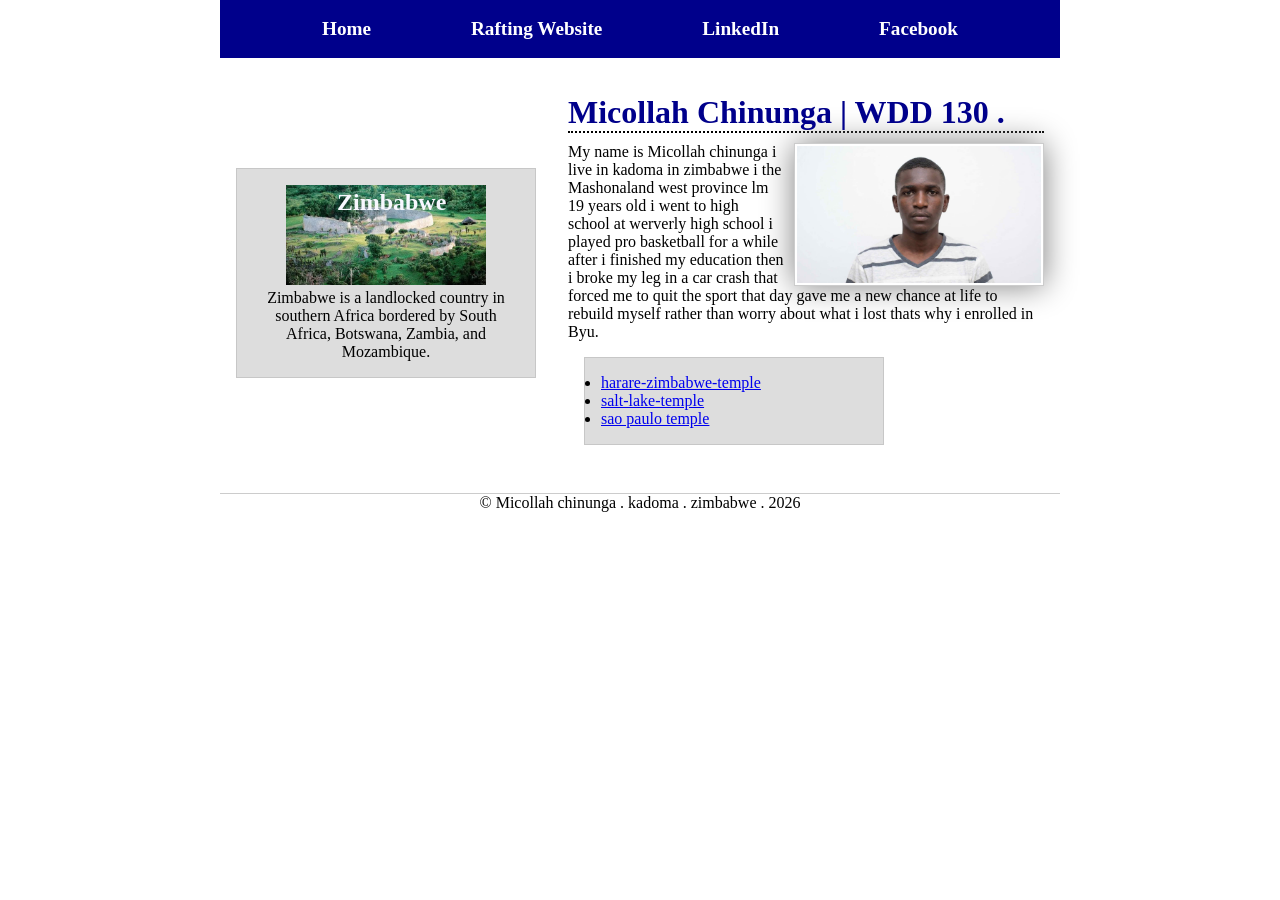
<file: index.html>
<!DOCTYPE html>
<html lang="en">

<head>
    <meta charset="UTF-8">
    <meta name="viewport" content="width=device-width, initial-scale=1.0">
    <title>Micollah Chinunga |WDD 130 </title>
    <meta name="description"
      content="My name is Micollah Chinunga i live in zimbabwe this is WDD 130 this is my Webpage  its about me.">
    <meta name="author" content="Micollah Chinunga">
    <link rel="stylesheet" href="styles/styles.css">
</head>

<body>
    <header>
        <nav>
            <a href="#">Home</a>
            <a href="wwr/">Rafting Website</a>
            <a href="https://www.linkedin.com/in/micollah-chinunga-60b89b40a/"
              target="_blank">LinkedIn</a>
            <a href="https://www.facebook.com" target="_blank">Facebook</a>
        </nav>

    </header>
    <div class="grid">
        <main>
            <h1> Micollah Chinunga | WDD 130 .</h1>

            <img src="images/profile.jpg" alt="micollah chinunga ." width="200">
            <p>My name is Micollah chinunga i live in kadoma in zimbabwe i the Mashonaland west
                province
                lm
                19 years old i went to high school at werverly high school i played pro basketball
                for a
                while after i finished
                my education then i broke my leg in a car crash that forced me to quit the sport
                that
                day gave me a new chance
                at life to rebuild myself rather than worry about what i lost thats why i enrolled
                in
                Byu.</p>

            <ul class="box">
                <li><a href="https://churchofjesuschristtemples.org/assets/img/temples/harare-zimbabwe-temple/harare-zimbabwe-temple-67717-main.jpg"
                      target="_blank">harare-zimbabwe-temple</a></li>
                <li><a href="https://churchofjesuschristtemples.org/assets/img/temples/salt-lake-temple/salt-lake-temple-15669-main.jpg"
                      target="_blank">salt-lake-temple</a></li>
                <li><a href="https://churchofjesuschristtemples.org/assets/img/temples/_temp/017-S%C3%A3o-Paulo-Brazil-Temple.jpg"
                      target="_blank">sao paulo temple</a></li>
            </ul>
        </main>

        <aside class="box">
            <h2> Zimbabwe </h2>
            <img src="images/zimbabwe-great-zimbabwe.jpg" alt="Great zimbabwe">
            <p>
                Zimbabwe is a landlocked country in southern Africa bordered by South Africa,
                Botswana,
                Zambia, and
                Mozambique.
            </p>

        </aside>
    </div>

    <footer>
        <p>
            © Micollah chinunga . kadoma . zimbabwe . 2026
        </p>

    </footer>

</body>

</html>
</file>
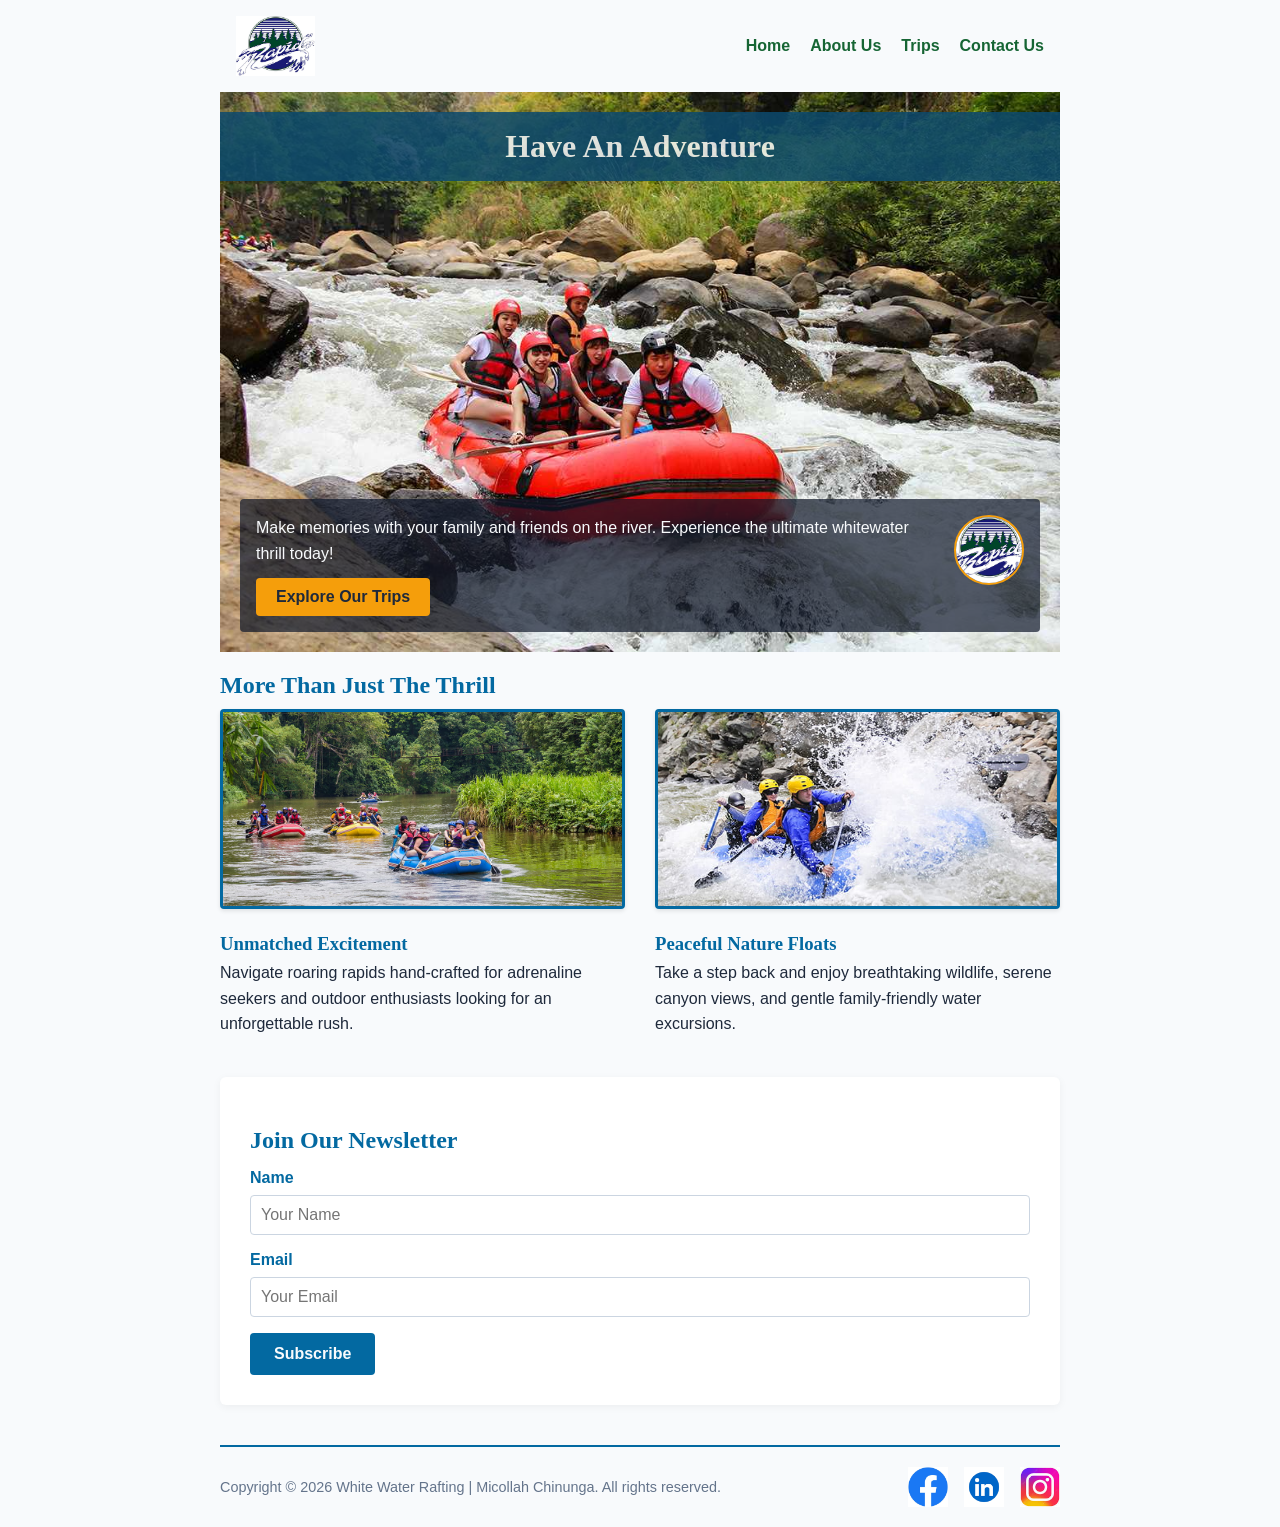
<file: wwr/index.html>
<!DOCTYPE html>
<html lang="en">

<head>
    <meta charset="UTF-8">
    <meta name="viewport" content="width=device-width, initial-scale=1.0">
    <meta name="description"
      content="Welcome to White Water Rafting. Experience thrilling and safe river adventures, scenic floats, and expert-guided rafting trips.">
    <meta name="author" content="Micollah Chinunga">
    <title>Home - White Water Rafting</title>
    <link rel="stylesheet" href="styles/rafting.css">
</head>

<body>

    <header>
        <!-- Logo Column -->
        <img src="images/logo.jpg" alt="Rafting Company Logo">

        <!-- Navigation Menu Column -->
        <nav>
            <ul>
                <li><a href="index.html">Home</a></li>
                <li><a href="about.html">About Us</a></li>
                <li><a href="trips.html">Trips</a></li>
                <li><a href="contact.html">Contact Us</a></li>
            </ul>
        </nav>
    </header>

    <main>
        <!-- Hero Section with Absolute Positioning -->
        <div class="hero">
            <img src="images/hero.jpg" alt="Rafting Adventure Banner">
            <h1>Have An Adventure</h1>
            <article>
                <img src="images/logo.jpg" alt="Certified rafting badge">
                <p>Make memories with your family and friends on the river. Experience the ultimate
                    whitewater thrill today!</p>
                <!-- Call to Action Link to Trips Page -->
                <a href="trips.html" class="cta-button">Explore Our Trips</a>
            </article>
        </div>

        <!-- Purpose and Offerings Grid Section -->
        <section class="home-grid">
            <h2>More Than Just The Thrill</h2>
            <div class="grid-content">
                <div class="grid-item">
                    <img src="images/diablo.jpg" alt="Exciting whitewater rapids">
                    <h3>Unmatched Excitement</h3>
                    <p>Navigate roaring rapids hand-crafted for adrenaline seekers and outdoor
                        enthusiasts looking for an unforgettable rush.</p>
                </div>
                <div class="grid-item">
                    <img src="images/scenic.jpg" alt="Calm scenic river float">
                    <h3>Peaceful Nature Floats</h3>
                    <p>Take a step back and enjoy breathtaking wildlife, serene canyon views, and
                        gentle family-friendly water excursions.</p>
                </div>
            </div>
        </section>

        <!-- Newsletter Sign-Up Form Section -->
        <section class="newsletter-section">
            <h2>Join Our Newsletter</h2>
            <form action="#" method="post" class="newsletter-form">
                <div class="form-group">
                    <label for="subscriber-name">Name</label>
                    <input type="text" id="subscriber-name" name="subscriber-name"
                      placeholder="Your Name" required>
                </div>
                <div class="form-group">
                    <label for="subscriber-email">Email</label>
                    <input type="email" id="subscriber-email" name="subscriber-email"
                      placeholder="Your Email" required>
                </div>
                <button type="submit">Subscribe</button>
            </form>
        </section>
    </main>

    <footer>
        <p>Copyright &copy; 2026 White Water Rafting | Micollah Chinunga. All rights reserved.</p>
        <nav class="socialmedia">
            <a href="https://facebook.com" target="_blank"><img src="images/facebook.jpg"
                  alt="Facebook"></a>
            <a href="https://linkedin.com" target="_blank"><img src="images/linkedin.png"
                  alt="LinkedIn"></a>
            <a href="https://instagram.com" target="_blank"><img src="images/instagram.jpg"
                  alt="Instagram"></a>
        </nav>
    </footer>

</body>

</html>
</file>
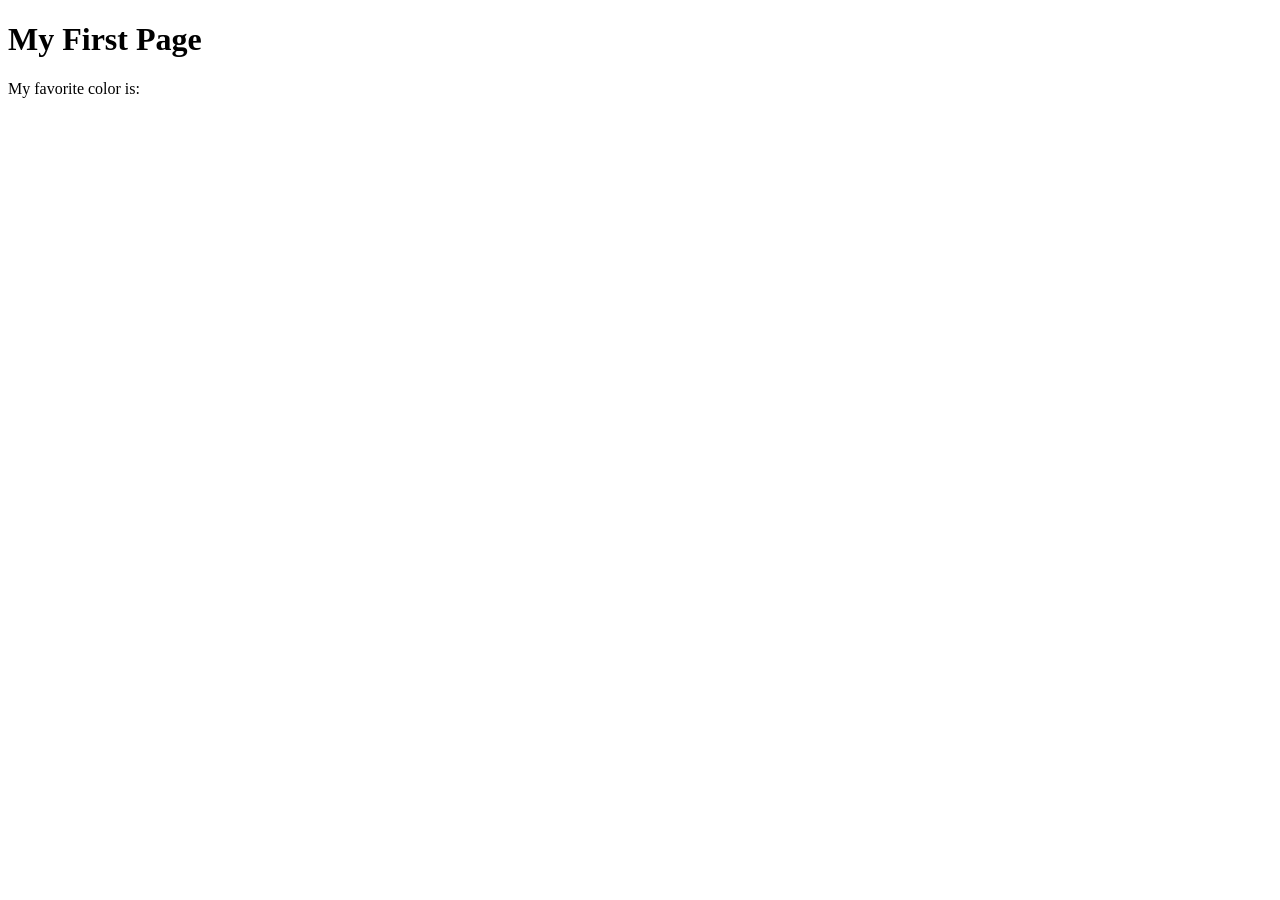
<file: week01/first-page.html>
<!DOCTYPE html>
<html lang="en">
<head>
    <meta charset="UTF-8">
    <meta name="viewport" content="width=device-width, initial-scale=1.0">
    <title>My First Page</title>
</head>
<body>
    <h1>My First Page</h1>
    <p>My favorite color is: </p>
</body>
</html>
</file>
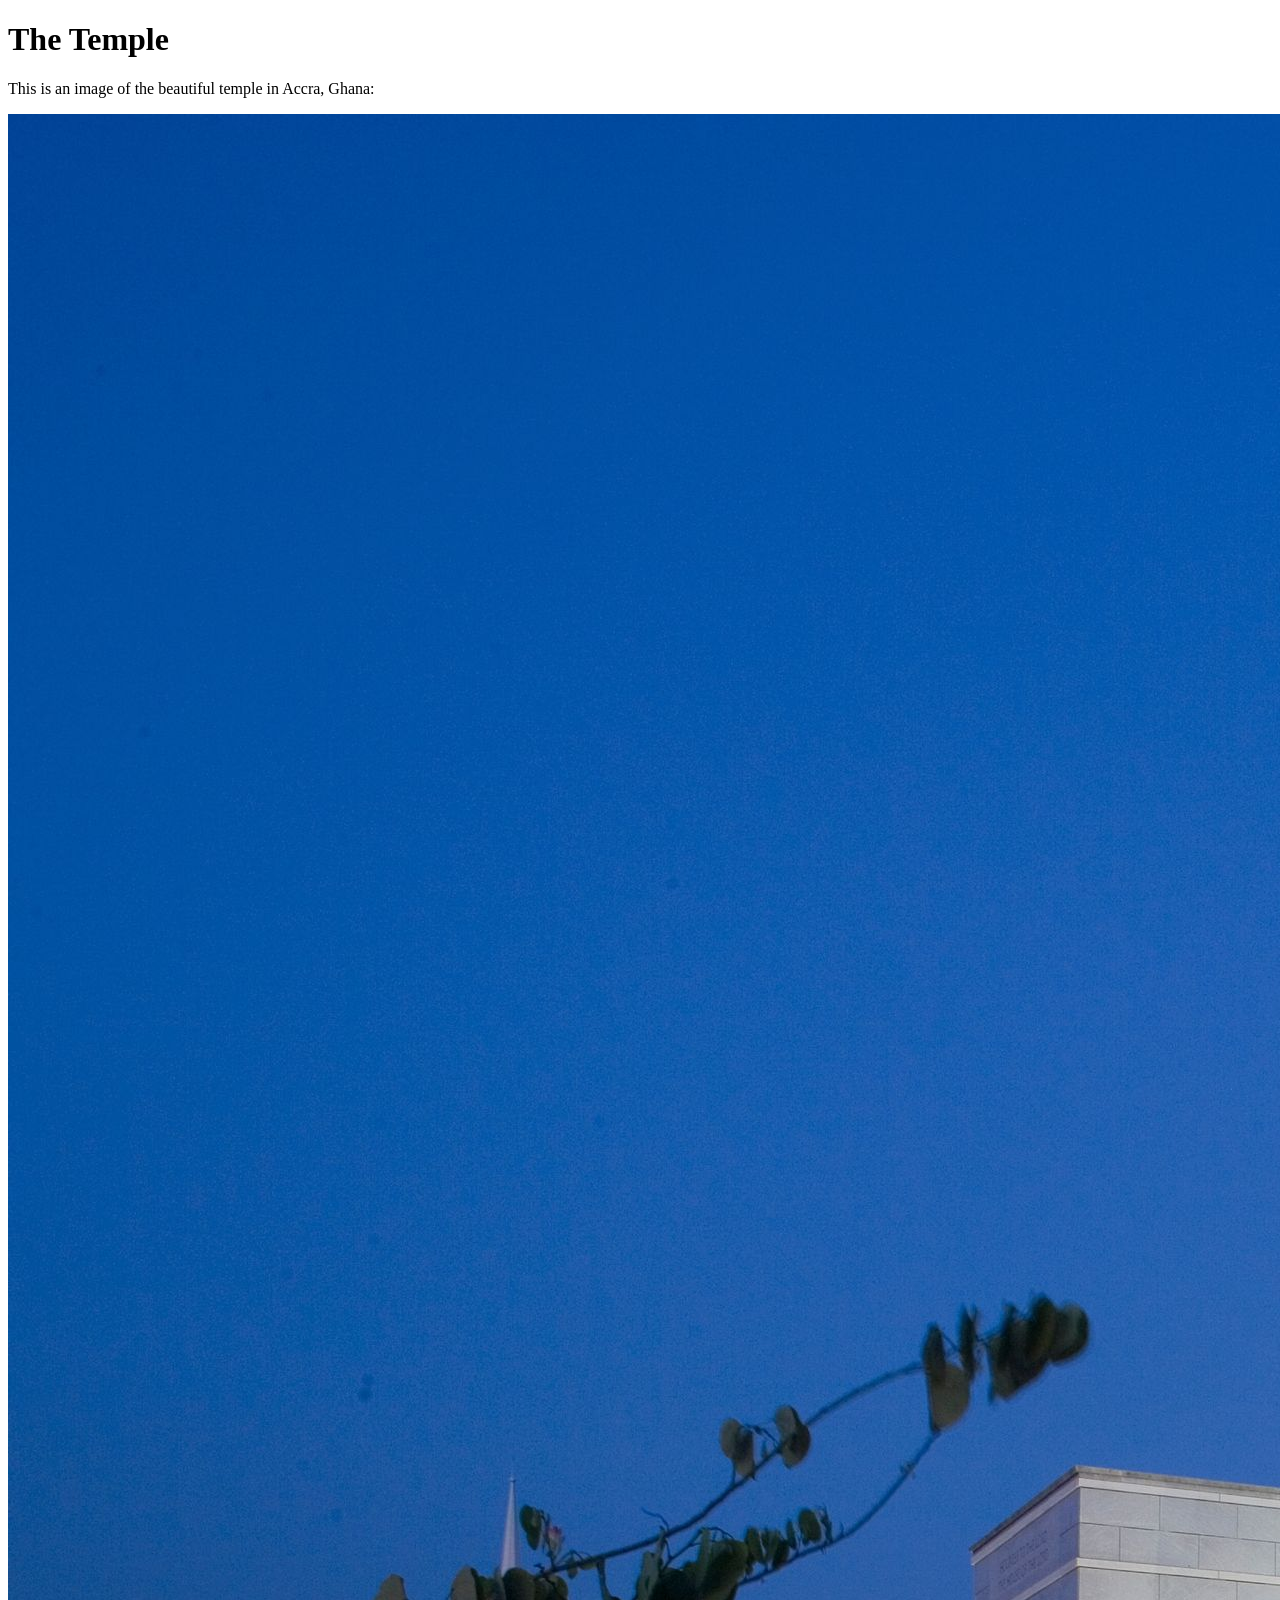
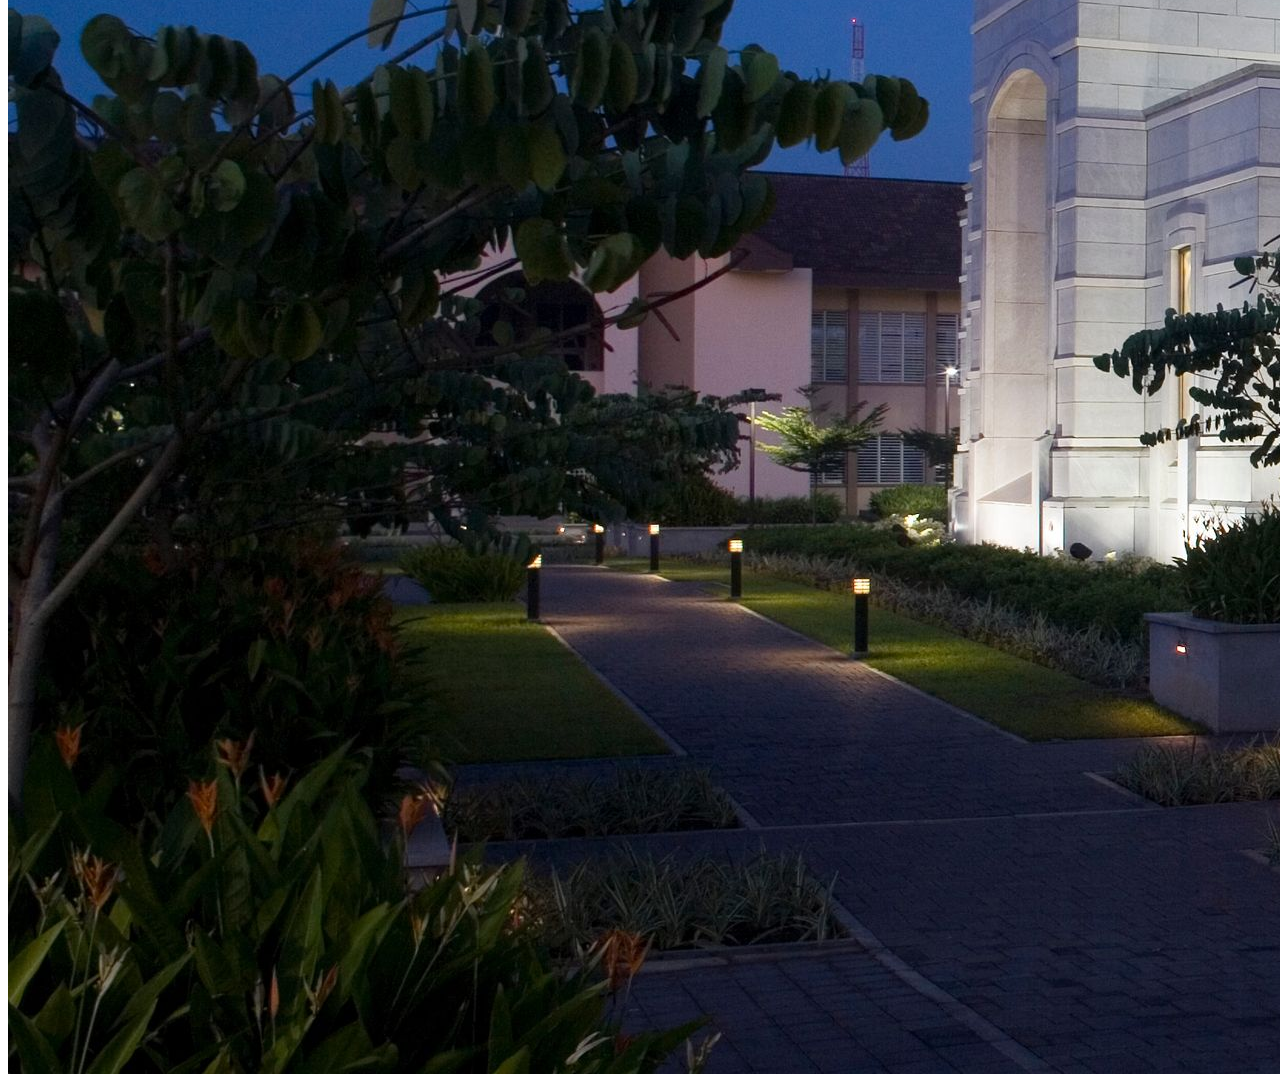
<file: week01/images.html>
<!DOCTYPE html>
<html lang="en">
<head>
    <meta charset="UTF-8">
    <meta name="viewport" content="width=device-width, initial-scale=1.0">
    <title>Temple Image</title>
</head>
<body>
    <h1>The Temple</h1>
    <p>This is an image of the beautiful temple in Accra, Ghana:</p>
    <img src="images/temple-large.jpeg" alt="The Accra Ghana Temple">
    
</body>
</html>
</file>
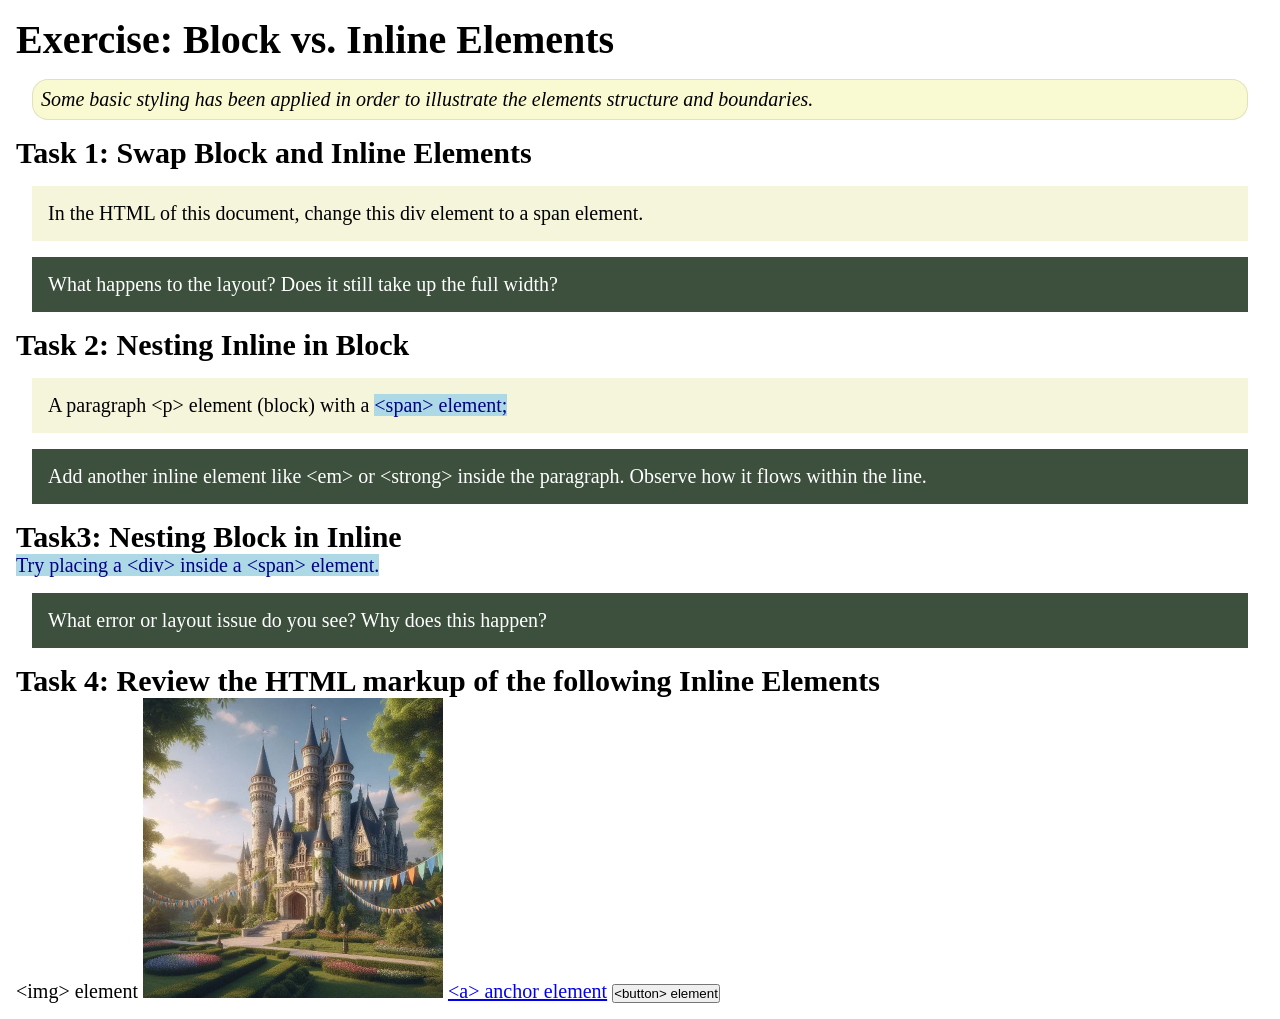
<file: week02/block-vs-inline.html>
<!DOCTYPE html>
<html lang="en">

<head>
    <meta charset="UTF-8">
    <meta name="viewport" content="width=device-width, initial-scale=1.0">
    <title>Exercise: Block vs. Inline Elements</title>
    <link rel="stylesheet" href="styles/block-vs-inline.css">
</head>

<body>
    <main>
        <h1>Exercise: Block vs. Inline Elements</h1>
        <p class="note">Some basic styling has been applied in order to illustrate the elements structure and
            boundaries.</p>

        <h2>Task 1: Swap Block and Inline Elements</h2>
        <div>In the HTML of this document, change this div element to a span element.</div>

        <p class="question">What happens to the layout? Does it still take up the full width?</p>

        <h2>Task 2: Nesting Inline in Block</h2>
        <p>A paragraph &lt;p&gt; element (block) with a <span>&lt;span&gt; element;</span></p>
        <p class="question">Add another inline element like &lt;em&gt; or &lt;strong&gt; inside the paragraph. Observe
            how it flows within the line.</p>

        <h2>Task3: Nesting Block in Inline</h2>
        <span>Try placing a &lt;div&gt; inside a &lt;span&gt; element.</span>
            <p class="question">What error or layout issue do you see? Why does this happen?</p>


            <h2>Task 4: Review the HTML markup of the following Inline Elements</h2>
        &lt;img&gt; element
        <img src="images/castle.webp" alt="placeholder image (images are inline)" width="300" height="300">
        <a href="https://churchofjesuschrist.org">&lt;a&gt; anchor element</a>
        <button type="button">&lt;button&gt; element</button>
    </main>
</body>

</html>
</file>
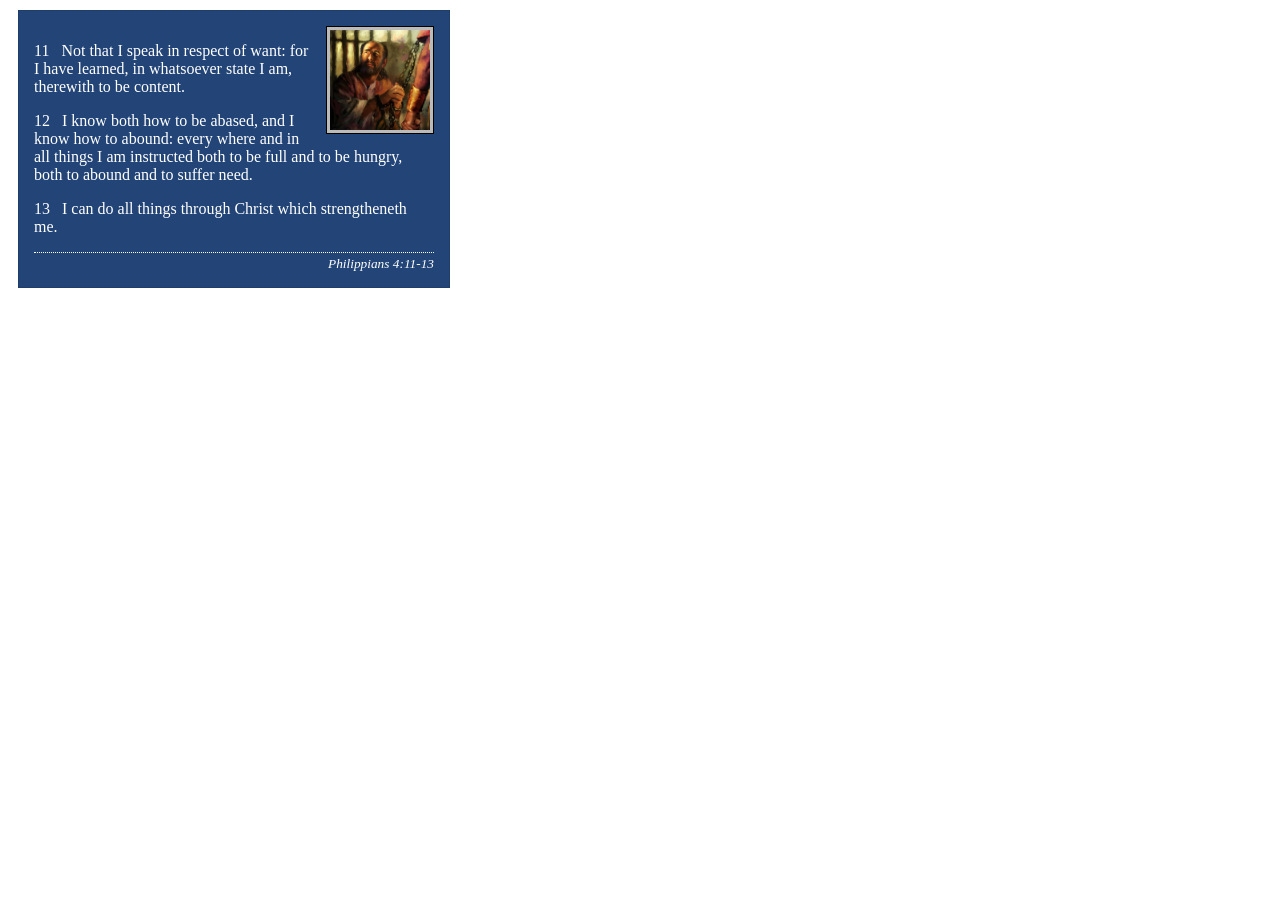
<file: week02/box-model-solution.html>
<!DOCTYPE html>
<html lang="en">
<head>
    <meta charset="UTF-8">
    <meta name="viewport" content="width=device-width, initial-scale=1.0">
    <title>Box Model Activity</title>
    <link rel="stylesheet" href="styles/box-model-solution.css">
</head>
<body>
    <main>
        <div class="callout">
            <img src="images/apostle-paul-imprisoned.webp" alt="Paul the Apostle - Imprisoned in Rome" width="200" height="200">
            <blockquote>
                <p>11 &nbsp; Not that I speak in respect of want: for I have learned, in whatsoever state I am, therewith to be content.</p>
                <p>12 &nbsp; I know both how to be abased, and I know how to abound: every where and in all things I am instructed both to be full and to be hungry, both to abound and to suffer need.</p>
                <p>13 &nbsp; I can do all things through Christ which strengtheneth me.</p>
            </blockquote>
            <cite>Philippians 4:11-13</cite>
        </div>
    </main>
</body>
</html>
</file>
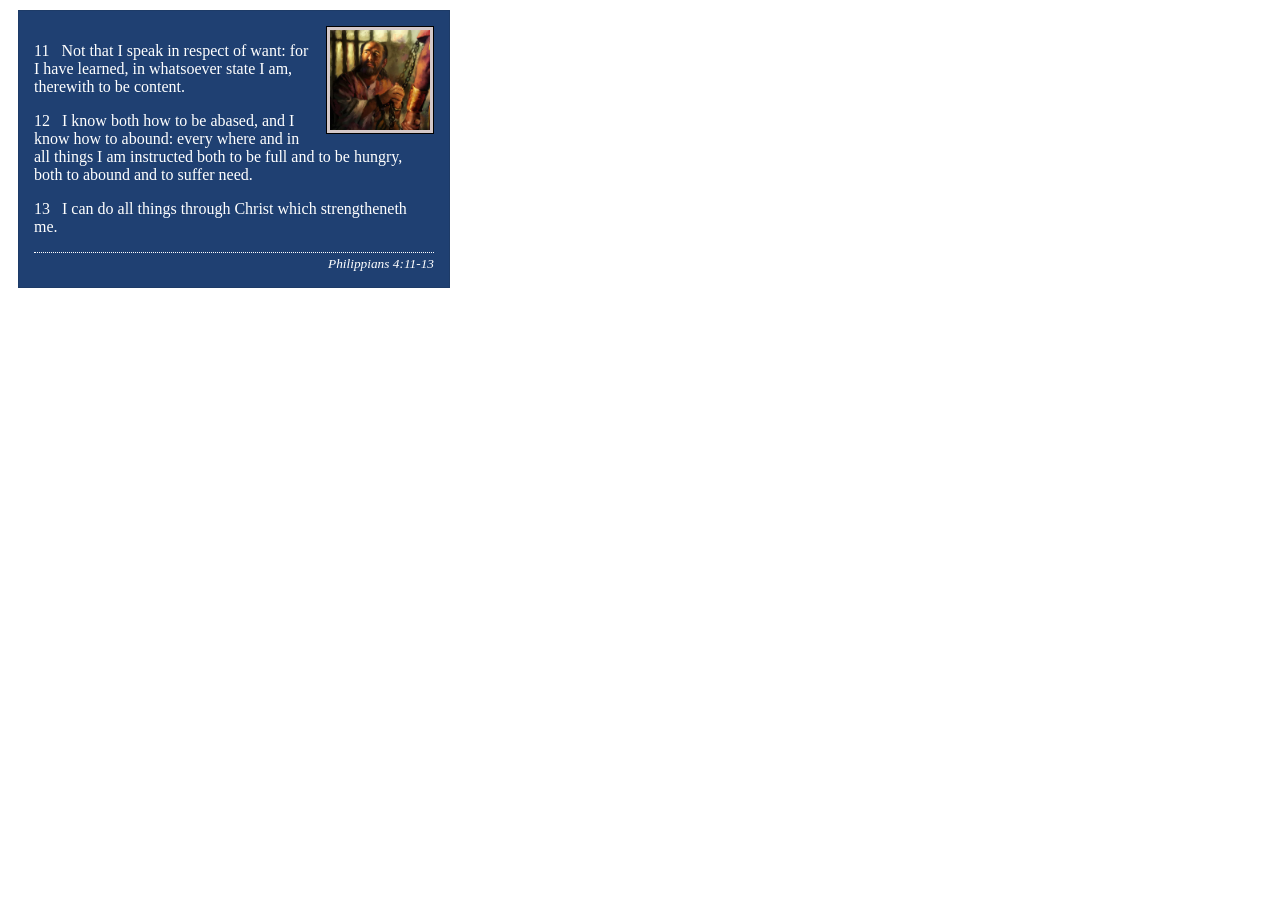
<file: week02/box-model.html>
<!DOCTYPE html>
<html lang="en">

<head>
    <link rel="stylesheet" href="styles/box-model.css">
    <meta charset="UTF-8">
    <meta name="viewport" content="width=device-width, initial-scale=1.0">
    <title>Box Model Activity</title>
</head>

<body>
    <main>
        <div class="callout">
            <img src="images/apostle-paul-imprisoned.webp"
              alt="Paul the Apostle - Imprisoned in Rome" width="200" height="200">
            <blockquote>
                <p>11 &nbsp; Not that I speak in respect of want: for I have learned, in whatsoever
                    state I am, therewith to be content.</p>
                <p>12 &nbsp; I know both how to be abased, and I know how to abound: every where and
                    in all things I am instructed both to be full and to be hungry, both to abound
                    and to suffer need.</p>
                <p>13 &nbsp; I can do all things through Christ which strengtheneth me.</p>
            </blockquote>
            <cite>Philippians 4:11-13</cite>
        </div>
    </main>
</body>

</html>
</file>
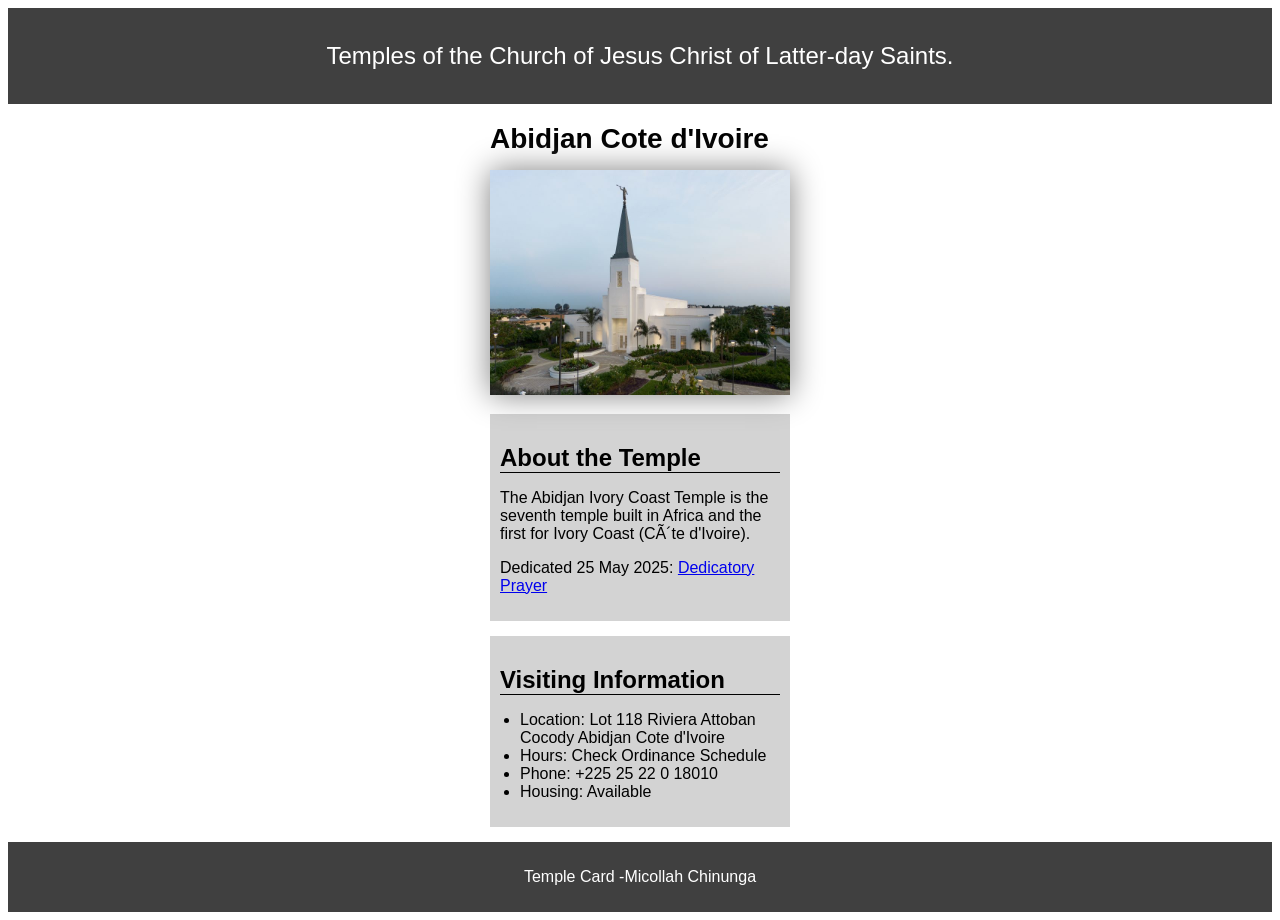
<file: week02/temple.html>
<!DOCTYPE html>
<html lang="en">

<head>
    <link rel="stylesheet" href="styles/temple.css" <meta charset="UTF-8">
    <meta name="viewport" content="width=device-width, initial-scale=1.0">
    <title>Temple Card - Abidjan Cote d'Ivoire</title>
</head>

<body>
    <header>
        <p>Temples of the Church of Jesus Christ of Latter-day Saints.</p>
    </header>
    <main>
        <h1>Abidjan Cote d'Ivoire</h1>
        <picture>
            <img src="images/abidjan-ivory-coast.jpeg" alt="Abidjan Cote d'Ivoire Temple">
        </picture>
        <section>
            <h2>About the Temple</h2>
            <p>The Abidjan Ivory Coast Temple is the seventh temple built in Africa and the first
                for Ivory Coast (Côte
                d'Ivoire).</p>
            <p>Dedicated 25 May 2025: <a
                  href="https://www.churchofjesuschrist.org/temples/dedicatory-prayer/abidjan-ivory-coast-temple/2025-05-25?lang=eng"
                  target="_blank" rel="noopener noreferrer">Dedicatory Prayer</a></p>
        </section>
        <section>
            <h2>Visiting Information</h2>
            <ul>
                <li>Location: Lot 118 Riviera Attoban Cocody Abidjan Cote d'Ivoire</li>
                <li>Hours: Check Ordinance Schedule</li>
                <li>Phone: +225 25 22 0 18010</li>
                <li>Housing: Available</li>
            </ul>
        </section>
    </main>
    <footer>
        <p>Temple Card -Micollah Chinunga </p>
    </footer>
</body>

</html>
</file>
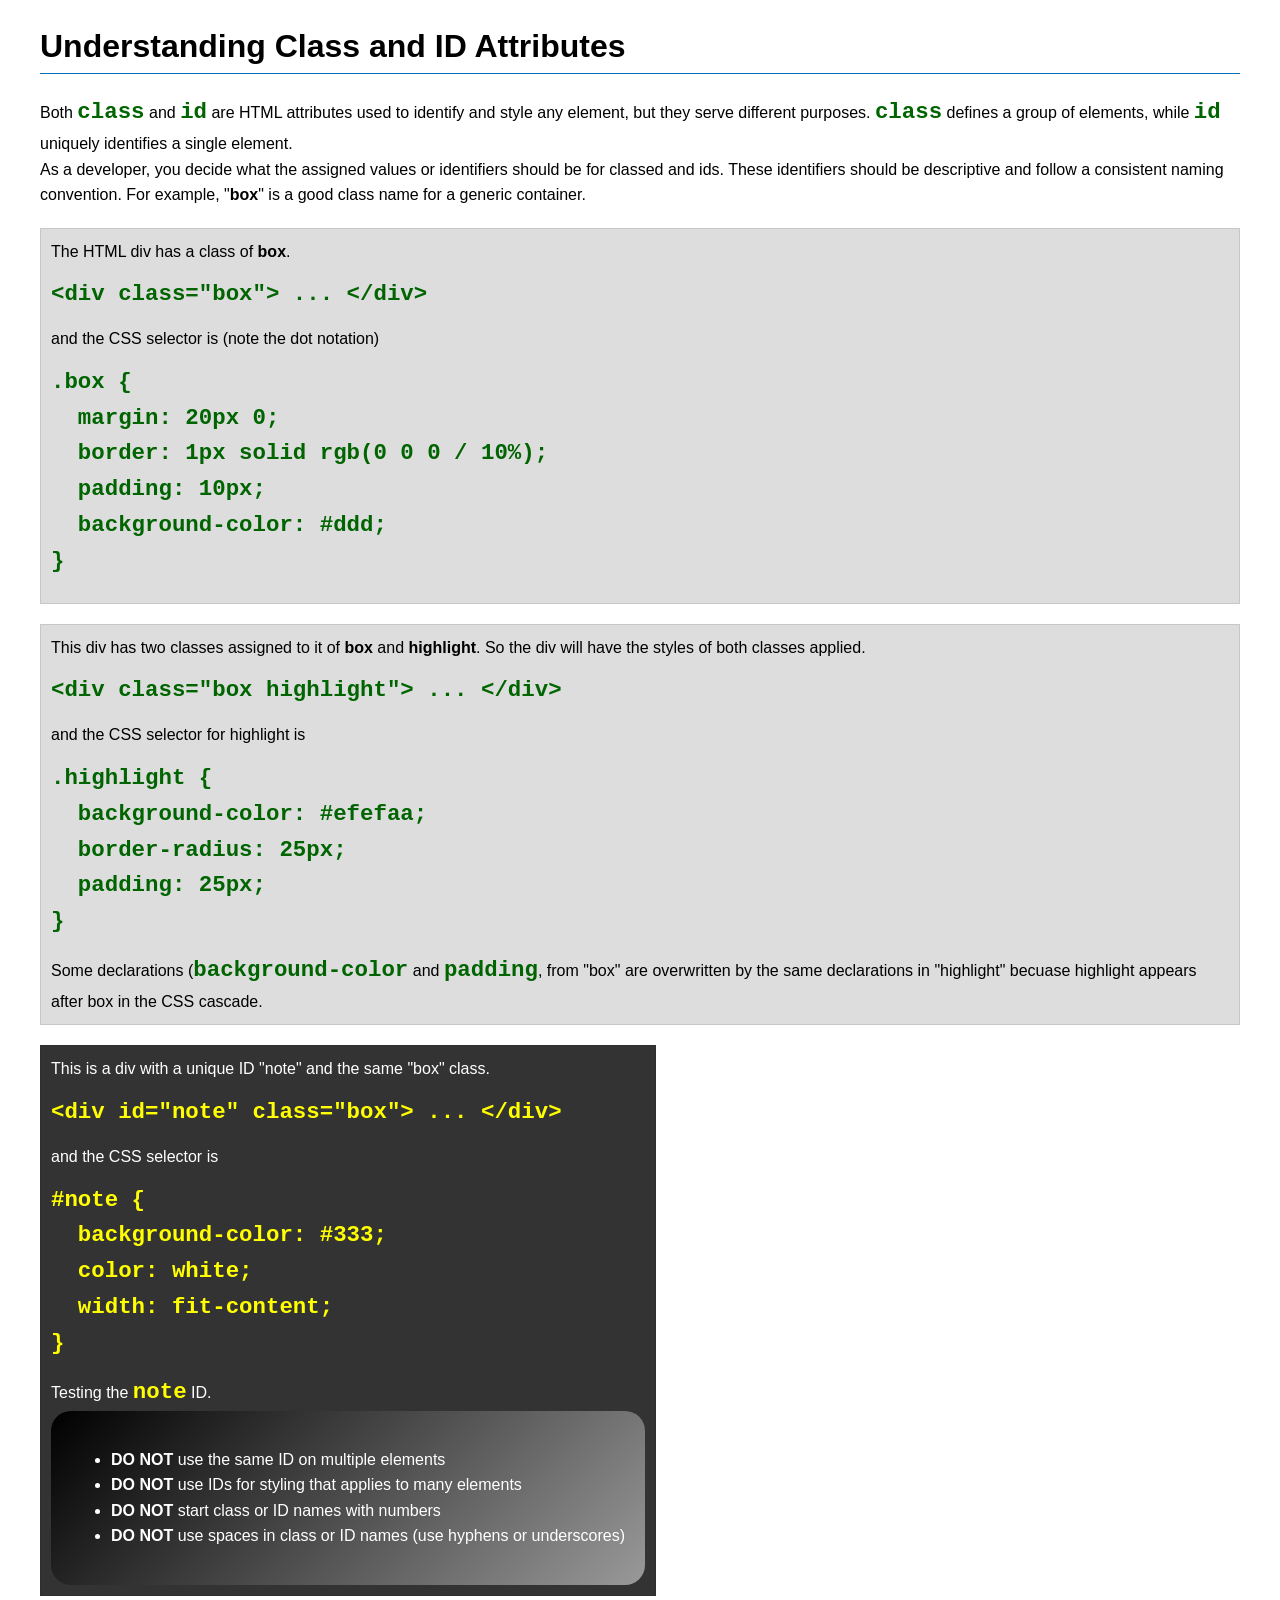
<file: week03/class-and-id.html>
<!DOCTYPE html>
<html lang="en">

<head>
    <meta charset="UTF-8">
    <meta name="viewport" content="width=device-width, initial-scale=1.0">
    <title>Class vs ID Attributes</title>
    <link rel="stylesheet" href="styles/class-and-id.css">
</head>

<body>
    <h1>Understanding Class and ID Attributes</h1>
    <p>Both <code>class</code> and <code>id</code> are HTML attributes used to identify and style any element, but they
        serve different purposes. <code>class</code> defines a group of elements, while <code>id</code> uniquely
        identifies a single element.</p>
    <p>As a developer, you decide what the assigned values or identifiers should be for classed and ids. These
        identifiers should be
        descriptive and follow a consistent naming convention. For example, "<strong>box</strong>" is a good class name
        for a generic container.</p>
    <div class="box">
        <p>The HTML div has a class of <strong>box</strong>.</p>
        <pre><code class="html">&lt;div class="box"&gt; ... &lt;/div&gt;</code></pre>
        and the CSS selector is (note the dot notation)
        <pre><code class="css">.box {
  margin: 20px 0;
  border: 1px solid rgb(0 0 0 / 10%);
  padding: 10px;
  background-color: #ddd; 
}</code></pre>
    </div>

    <div class="box">
        <p>This div has two classes assigned to it of <strong>box</strong> and <strong>highlight</strong>. So the div
            will have the styles of both classes applied.</p>
        <pre><code class="html">&lt;div class="box highlight"&gt; ... &lt;/div&gt;</code></pre>
        and the CSS selector for highlight is
        <pre><code class="css">.highlight {
  background-color: #efefaa;
  border-radius: 25px;
  padding: 25px;
}</code></pre>
<p>Some declarations (<code>background-color</code> and <code>padding</code>, from "box" are overwritten by the same declarations in "highlight" becuase highlight appears after box in the CSS cascade.</p>
    </div>

    <div id="note" class="box">
    <div id="note">
        <p>This is a div with a unique ID "note" and the same "box" class.</p>
        <pre><code class="html">&lt;div id="note" class="box"&gt; ... &lt;/div&gt;</code></pre>
        and the CSS selector is
        <pre><code class="css">#note {
  background-color: #333;
  color: white;
  width: fit-content;
}</code></pre>
    </div>

    <div id="note">
        <p>Testing the <code>note</code> ID.</p>
    </div>

    <section id="best-practice">
        <ul>
            <li><strong>DO NOT</strong> use the same ID on multiple elements</li>
            <li><strong>DO NOT</strong> use IDs for styling that applies to many elements</li>
            <li><strong>DO NOT</strong> start class or ID names with numbers</li>
            <li><strong>DO NOT</strong> use spaces in class or ID names (use hyphens or underscores)</li>
        </ul>
    </section>




</body>

</html>
</file>
<file: styles/styles.css>
* {
    margin: 0;
    padding: 0;
    box-sizing: border-box;

}

:root {
    --primary-color: darkblue;
    --border-color: rgba(0, 0, 0, 0.2);
    --tex-align: center;
}

header,
.grid,
footer {
    max-width: 840px;
    margin: 0 auto;
}

nav {
    background-color: var(--primary-color);
    padding: 10px;
    margin-bottom: 10px;
    display: flex;
    justify-content: space-evenly;
    align-items: center;

}

nav a {
    display: block;
    padding: 0.5rem;
    text-decoration: none;
    font-size: 1.2rem;
    font-weight: 700;
    color: #fff;
}

h1 {
    color: var(--primary-color);
    margin-top: 10px;
    margin-bottom: 10px;
    border-bottom: 2px dotted black;
}

.grid {
    display: grid;
    align-items: center;
}

main {
    grid-column: 2/3;
    margin: 1rem;
}

main img {
    width: 250px;
    height: auto;
    border: 1px solid var(--border-color);
    padding: 2px;
    box-shadow: 0 0 30px gray;
    float: right;
    margin-left: 10px;
}

p {
    padding: 0;
}

aside {
    width: 20em;
    text-align: var(--tex-align);
    position: relative;
    grid-column: 1/2;
    grid-row: 1/2;
}

aside img {
    width: 200px;
    height: auto;
}

/* class selectors */
.box {
    margin: 1rem;
    border: 1px solid rgb(0 0 0 / 10%);
    padding: 1rem;
    background-color: #ddd;
    color: #000;
    max-width: 300px;

}

aside h2 {
    position: absolute;
    top: 20px;
    left: 100px;
    color: ghostwhite;
}

footer {
    margin-top: 1em;
    border-top: 1px solid var(--border-color);
    text-align: var(--tex-align);

}
</file>
<file: wwr/styles/rafting.css>
:root {
    --primary-color: #0369a1;
    /* Deep sky blue (darkened for AA contrast) */
    --secondary-color: #166534;
    /* Forest green (darkened for AA contrast) */
    --accent1-color: #f59e0b;
    /* Safety orange */
    --accent2-color: #f8fafc;
    /* Clean off-white */
    --banner-color: #0c4a6e;
    /* Dark navy blue */
    --heading-font: "Times New Roman", "Georgia", serif;
    --body-font: Arial, Helvetica, sans-serif;
}

* {
    margin: 0;
    padding: 0;
    box-sizing: border-box;
}

body {
    font-family: var(--body-font);
    color: #1e293b;
    background-color: var(--accent2-color);
}

header,
main,
footer {
    width: 840px;
    margin: 0 auto;
}

header {
    display: grid;
    grid-template-columns: 1fr 2fr;
    align-items: center;
    padding: 16px;
}

header img {
    height: 60px;
}

header nav ul {
    display: flex;
    justify-content: flex-end;
    gap: 20px;
    list-style: none;
}

header nav a {
    color: var(--secondary-color);
    font-weight: bold;
    text-decoration: none;
}

h1,
h2 {
    font-family: var(--heading-font);
    color: var(--primary-color);
    margin: 20px 0 10px 0;
}

p {
    line-height: 1.6;
}

.hero {
    position: relative;
    margin-bottom: 20px;
}

.hero img {
    display: block;
    width: 100%;
    height: auto;
}

.hero h1 {
    position: absolute;
    top: 20px;
    left: 0;
    width: 100%;
    margin: 0;
    padding: 16px;
    text-align: center;
    font-size: 2rem;
    opacity: 0.85;
    background-color: var(--banner-color);
    color: var(--accent2-color);
}

.hero article {
    position: absolute;
    bottom: 20px;
    left: 20px;
    right: 20px;
    background-color: rgba(15, 23, 42, 0.7);
    color: var(--accent2-color);
    padding: 16px;
    border-radius: 4px;
}

.hero article img {
    float: right;
    width: 70px;
    height: 70px;
    object-fit: cover;
    border-radius: 50%;
    border: 2px solid var(--accent1-color);
    margin-left: 12px;
}

section.history {
    margin-bottom: 30px;
}

.history-content {
    display: grid;
    grid-template-columns: 1fr 1fr 1fr;
    gap: 20px;
    align-items: center;
}

.history-content img {
    width: 100%;
    height: auto;
    object-fit: cover;
    border: 3px solid var(--primary-color);
    border-radius: 4px;
}

.adventures-gallery {
    margin-bottom: 40px;
}

.gallery-row {
    display: flex;
    justify-content: space-between;
    align-items: center;
    gap: 12px;
}

.gallery-row figure {
    flex: 1;
    margin: 0;
    text-align: center;
}

.gallery-row img {
    width: 100%;
    height: 120px;
    object-fit: cover;
    border-radius: 4px;
    box-shadow: 0 2px 4px rgba(0, 0, 0, 0.1);
}

.gallery-row figcaption {
    font-size: 0.85rem;
    font-weight: bold;
    margin-top: 8px;
    color: #334155;
}

footer {
    display: flex;
    justify-content: space-between;
    align-items: center;
    border-top: 2px solid var(--primary-color);
    padding: 20px 0;
    margin-top: 20px;
}

footer p {
    font-size: 0.9rem;
    color: #64748b;
}

.socialmedia {
    display: flex;
    gap: 16px;
}

.socialmedia a {
    display: flex;
    align-items: center;
    justify-content: center;
    width: 40px;
    height: 40px;
    border-radius: 50%;
    background-color: var(--primary-color);
    text-decoration: none;
}

.socialmedia img {
    width: 40px;
    height: 40px;

}

.company-info {
    display: grid;
    grid-template-columns: 1fr 1fr;
    gap: 30px;
    margin: 30px 0;
    align-items: center;
}

.info-map iframe {
    border-radius: 4px;
    box-shadow: 0 2px 4px rgba(0, 0, 0, 0.1);
}

.contact-form-section {
    background-color: #ffffff;
    padding: 30px;
    border-radius: 6px;
    margin-bottom: 40px;
    box-shadow: 0 2px 8px rgba(0, 0, 0, 0.05);
}

.contact-form {
    display: flex;
    flex-direction: column;
    gap: 20px;
}

.form-group {
    display: flex;
    flex-direction: column;
    gap: 8px;
}

.form-group label {
    font-weight: bold;
    color: var(--primary-color);
}

.form-group input[type="text"],
.form-group input[type="email"],
.form-group textarea {
    padding: 10px;
    border: 1px solid #cbd5e1;
    border-radius: 4px;
    font-family: var(--body-font);
    font-size: 1rem;
}

.radio-options {
    display: flex;
    flex-direction: column;
    gap: 8px;
}

.radio-options label {
    font-weight: normal;
    color: #1e293b;
}

.checkbox-group {
    flex-direction: row;
    align-items: center;
    gap: 10px;
}

.checkbox-group label {
    font-weight: normal;
    color: #1e293b;
}

.contact-form button {
    background-color: var(--primary-color);
    color: var(--accent2-color);
    border: none;
    padding: 12px 24px;
    font-size: 1rem;
    font-weight: bold;
    border-radius: 4px;
    cursor: pointer;
    align-self: flex-start;
    transition: background 0.2s;
}

.contact-form button:hover {
    background-color: var(--banner-color);
}

.team-section {
    margin-bottom: 40px;
}

.team-grid {
    display: grid;
    grid-template-columns: 1fr 1fr 1fr;
    gap: 24px;
    text-align: center;
}

.team-member img {
    width: 140px;
    height: 140px;
    object-fit: cover;
    border-radius: 50%;
    border: 3px solid var(--primary-color);
    margin-bottom: 12px;
}

.team-member figcaption {
    font-size: 0.95rem;
    line-height: 1.4;
}

.home-grid {
    margin-bottom: 40px;
}

.grid-content {
    display: grid;
    grid-template-columns: 1fr 1fr;
    gap: 30px;
    align-items: start;
}

.grid-item img {
    width: 100%;
    height: 200px;
    object-fit: cover;
    border-radius: 4px;
    border: 3px solid var(--primary-color);
    margin-bottom: 10px;
    box-shadow: 0 2px 4px rgba(0, 0, 0, 0.1);
}

.grid-item h3 {
    margin: 10px 0 5px 0;
    color: var(--primary-color);
    font-family: var(--heading-font);
}

.cta-button {
    display: inline-block;
    background-color: var(--accent1-color);
    color: #1e293b;
    padding: 10px 20px;
    border-radius: 4px;
    text-decoration: none;
    font-weight: bold;
    margin-top: 12px;
    transition: background 0.2s;
}

.cta-button:hover {
    background-color: var(--primary-color);
    color: var(--accent2-color);
}

.newsletter-section {
    background-color: #ffffff;
    padding: 30px;
    border-radius: 6px;
    margin-bottom: 40px;
    box-shadow: 0 2px 8px rgba(0, 0, 0, 0.05);
}

.newsletter-form {
    display: flex;
    flex-direction: column;
    gap: 16px;
    margin-top: 15px;
}

.newsletter-form button {
    background-color: var(--primary-color);
    color: var(--accent2-color);
    border: none;
    padding: 12px 24px;
    font-size: 1rem;
    font-weight: bold;
    border-radius: 4px;
    cursor: pointer;
    align-self: flex-start;
}

.newsletter-form button:hover {
    background-color: var(--banner-color);
}

/* Trips Page Specific Styles */
.trips-cta {
    background-color: var(--banner-color);
    color: var(--accent2-color);
    padding: 30px;
    border-radius: 6px;
    text-align: center;
    margin: 20px 0 30px 0;
}

.trips-cta h1 {
    color: var(--accent2-color);
    margin-bottom: 10px;
}

.trips-container {
    margin-bottom: 40px;
}

.trips-grid {
    display: grid;
    grid-template-columns: 1fr 1fr 1fr;
    gap: 20px;
}

.trip-card {
    background-color: #ffffff;
    border-radius: 6px;
    padding: 16px;
    box-shadow: 0 2px 6px rgba(0, 0, 0, 0.08);
    display: flex;
    flex-direction: column;
}

.trip-card img {
    width: 100%;
    height: 160px;
    object-fit: cover;
    border-radius: 4px;
    margin-bottom: 12px;
}

.trip-card h3 {
    font-family: var(--heading-font);
    color: var(--primary-color);
    margin-bottom: 4px;
}

.trip-tag {
    font-weight: bold;
    color: var(--secondary-color);
    font-size: 0.85rem;
    margin-bottom: 8px;
}

.trips-table-section {
    margin-bottom: 40px;
}

.trips-table {
    width: 100%;
    border-collapse: collapse;
    margin-top: 15px;
    background-color: #ffffff;
    box-shadow: 0 2px 6px rgba(0, 0, 0, 0.05);
    border-radius: 6px;
    overflow: hidden;
}

.trips-table th,
.trips-table td {
    padding: 12px 16px;
    text-align: left;
    border-bottom: 1px solid #e2e8f0;
}

.trips-table th {
    background-color: var(--primary-color);
    color: var(--accent2-color);
    font-weight: bold;
}

.trips-table tr:nth-child(even) {
    background-color: #f8fafc;
}

.trips-table tr:hover {
    background-color: #f1f5f9;
}
</file>
<file: week02/styles/block-vs-inline.css>
* {
    margin: 0;
    padding: 0;
}

body {
    font-size: 20px;
    margin: 1rem;
}

p,
div {
    background-color: beige;
    margin: 1rem;
    padding: 1rem;
}

span {
    color: navy;
    background-color: lightblue;
}

code {
    margin: 0;
    padding: 0;
    color: green;
    font-size: 1.2rem;
}

.note {
    font-style: italic;
    background-color: lightgoldenrodyellow;
    border-radius: 1rem;
    border: 1px solid rgb(0 0 0 / 10%);
    margin: 1rem;
    padding: .5rem;
}

.question {
    background-color: #3d503d;
    color: #fff;
}
</file>
<file: week02/styles/box-model-solution.css>
.callout {
    max-width: 400px;
    margin: 10px;
    border: 1px solid rgba(0, 0, 0, .1);
    padding: 15px;
    background-color: #247;
    color: #fff;
}

.callout img {
    float: right;
    margin: 0 0 10px 15px;
    border: 1px solid #000;
    padding: 3px;
    background-color: #bbb;
    width: 100px;
    height: auto;

}

blockquote {
    margin: 0;
}

cite {
    display: block;
    border-top: 1px dotted #fff;
    padding-top: 3px;
    text-align: right;
    font-size: smaller;
}
</file>
<file: week02/styles/box-model.css>
.callout {
    max-width: 400px;
    margin: 10px;
    border: 1px solid rgba(12, 11, 11, 0.1);
    padding: 15px;
    background-color: rgb(31, 64, 114);
    color: white;
}

.callout img {
    float: right;
    margin: 0 0 10px 15px;
    border: 1px solid #000;
    padding: 3px;
    background-color: #d3c8c8;
    width: 100px;
    height: auto;

}

blockquote {
    margin: 0;
}

cite {
    display: block;
    border-top: 1px dotted white;
    padding-top: 3px;
    text-align: right;
    font-size: smaller;
}
</file>
<file: week02/styles/temple.css>
body {
    font-family: Arial, Helvetica, sans-serif;

}

header,
footer {
    background-color: #404040;
    color: white;
    padding: 10px;
    text-align: center;
}

header {
    font-size: 1.5em;

}

main {
    margin: 0 auto;
    max-width: 300px;

}

main img {
    width: 100%;
    height: auto;
    box-shadow: 0 0 30px grey;
}

main section {
    background-color: lightgray;
    padding: 10px;
    margin: 15px 0;

}

h1 {
    font-size: 1.75em;
    margin-bottom: 15px;
}

main section h2 {
    margin-bottom: 0px;
    border-bottom: 1px solid black;
}

ul {
    padding-left: 20px;
}
</file>
<file: week03/styles/class-and-id.css>
body {
    font-family: Arial, sans-serif;
    line-height: 1.6;
    margin: 0;
    padding: 0 40px;
}

h1 {
    border-bottom: 1px solid rgb(0 110 182);
    padding-bottom: 0;
}



p {
    margin: 0;
}

code {
    color: darkgreen;
    font-weight: 700;
    font-size: 1.4rem;
}

/* Class examples - can be reused */

.box {
    margin: 20px 0;
    border: 1px solid rgb(0 0 0 / 10%);
    padding: 10px;
    background-color: #ddd; /* this is shorthand for #dddddd */
}

.highlight {
    background-color: #efefaa;
    border-radius: 25px;
    padding: 25px;
}

/* ID examples - should be unique */

#note {
    background-color: #333;
    color: white;
    width: fit-content;
}

#note code {
    color: yellow;
}

#best-practice {
    background: linear-gradient(135deg, #000 0%, #999 100%);
    color: white;
    border-radius: 20px;
    padding: 20px
}
</file>
